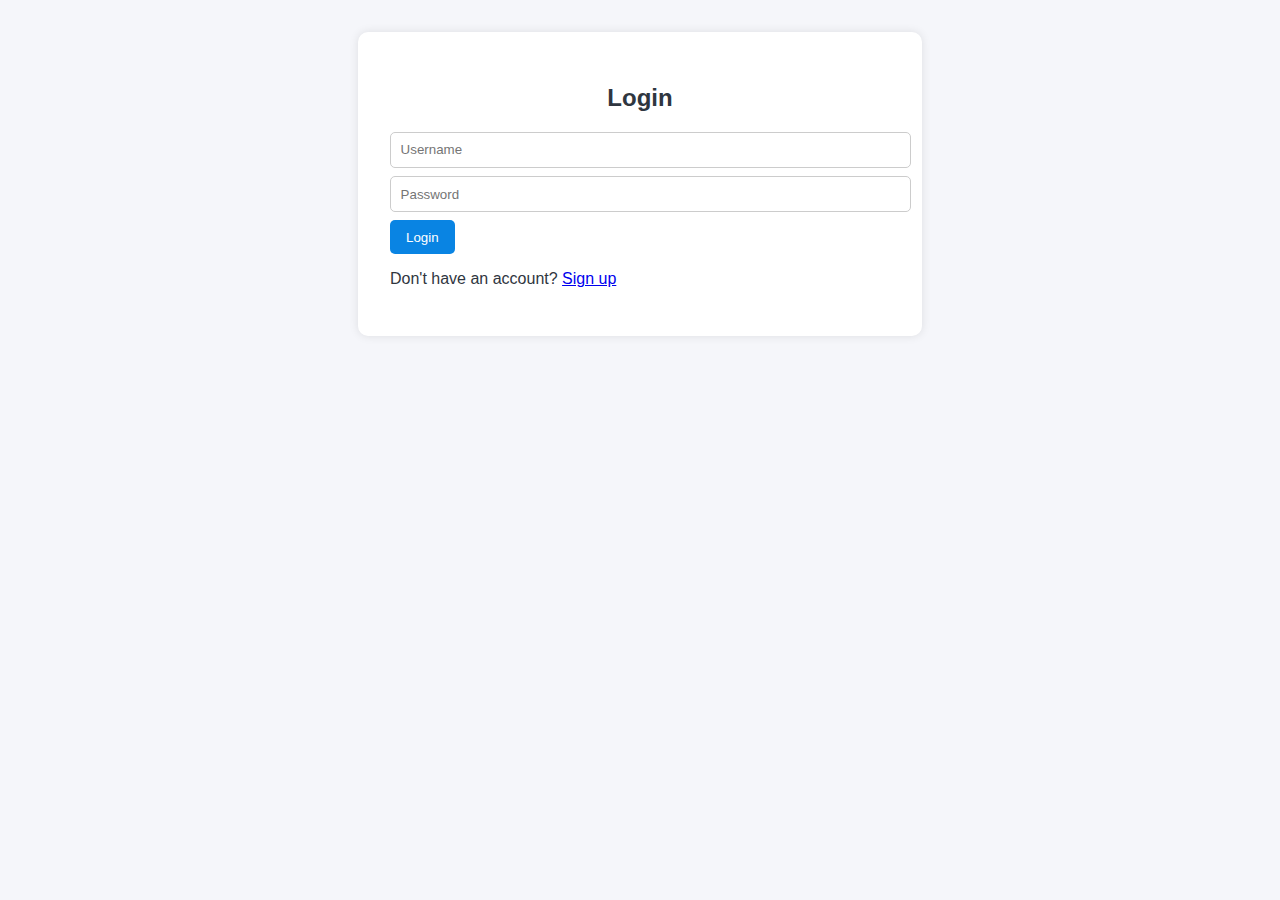
<file: frontend/index.html>
<!DOCTYPE html>
<html lang="en">
<head>
  <meta charset="UTF-8">
  <meta name="viewport" content="width=device-width, initial-scale=1.0">
  <title>Todo Dashboard</title>
  <link rel="stylesheet" href="style.css">
</head>
<body>
  <div class="container">
    <h2>Todo App</h2>
    <button class="logout" onclick="logout()">Logout</button>

    <div class="section">
      <h3>Categories</h3>
      <form id="categoryForm">
        <input type="text" id="newCategory" placeholder="New Category">
        <button type="submit">Add Category</button>
      </form>
      <select id="categoryList"></select>
    </div>

    <div class="section">
      <h3>Todos</h3>
      <form id="todoForm">
        <input type="text" id="todoText" placeholder="New Todo">
        <button type="submit">Add Todo</button>
      </form>
      <ul id="todoList"></ul>
    </div>
  </div>

  <script>
    const API = 'http://localhost:5000/api';
    const token = localStorage.getItem('token');
    if (!token) window.location.href = 'login.html';

    async function fetchCategories() {
      const res = await fetch(`${API}/categories`, {
        headers: { Authorization: `Bearer ${token}` },
      });
      const categories = await res.json();
      const select = document.getElementById('categoryList');
      select.innerHTML = '';
      categories.forEach(cat => {
        const opt = document.createElement('option');
        opt.value = cat._id;
        opt.innerText = cat.name;
        select.appendChild(opt);
      });
    }

    async function fetchTodos() {
      const res = await fetch(`${API}/todos`, {
        headers: { Authorization: `Bearer ${token}` },
      });
      const todos = await res.json();
      const list = document.getElementById('todoList');
      list.innerHTML = '';
      todos.forEach(todo => {
        const li = document.createElement('li');
        li.innerHTML = `<span>${todo.text} (${todo.categoryId?.name || 'Uncategorized'})</span>
          <button onclick="deleteTodo('${todo._id}')">Delete</button>`;
        list.appendChild(li);
      });
    }

    document.getElementById('todoForm').addEventListener('submit', async (e) => {
      e.preventDefault();
      const text = document.getElementById('todoText').value;
      const categoryId = document.getElementById('categoryList').value;
      await fetch(`${API}/todos`, {
        method: 'POST',
        headers: {
          'Content-Type': 'application/json',
          Authorization: `Bearer ${token}`,
        },
        body: JSON.stringify({ text, categoryId })
      });
      fetchTodos();
    });

    document.getElementById('categoryForm').addEventListener('submit', async (e) => {
      e.preventDefault();
      const name = document.getElementById('newCategory').value;
      await fetch(`${API}/categories`, {
        method: 'POST',
        headers: {
          'Content-Type': 'application/json',
          Authorization: `Bearer ${token}`
        },
        body: JSON.stringify({ name })
      });
      fetchCategories();
    });

    async function deleteTodo(id) {
      await fetch(`${API}/todos/${id}`, {
        method: 'DELETE',
        headers: { Authorization: `Bearer ${token}` }
      });
      fetchTodos();
    }

    function logout() {
      localStorage.removeItem('token');
      window.location.href = 'login.html';
    }

    fetchCategories();
    fetchTodos();
  </script>
</body>
</html>
</file>
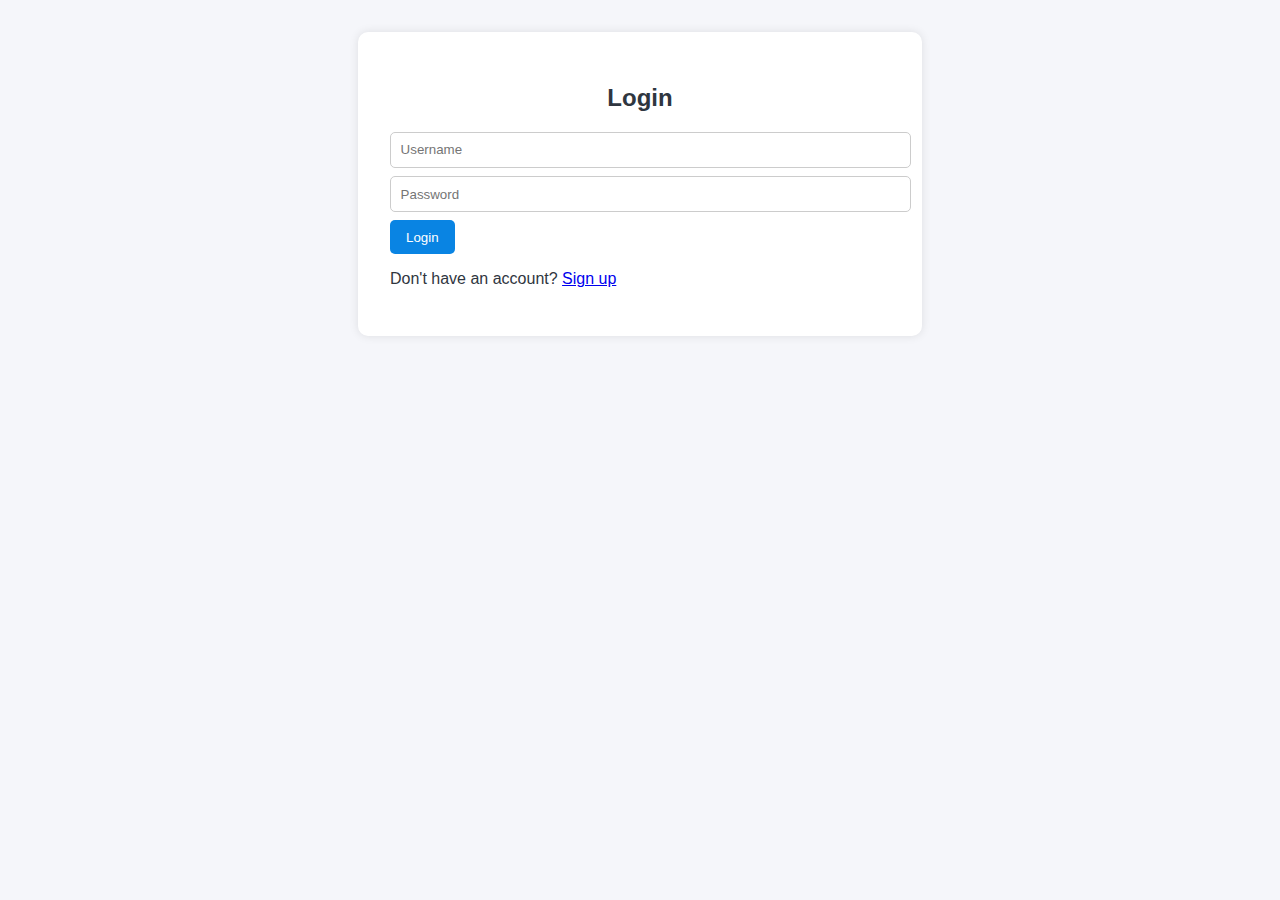
<file: frontend/login.html>
<!DOCTYPE html>
<html lang="en">
<head>
  <meta charset="UTF-8">
  <meta name="viewport" content="width=device-width, initial-scale=1.0">
  <title>Login</title>
  <link rel="stylesheet" href="style.css">
</head>
<body>
  <div class="container">
    <h2>Login</h2>
    <form id="loginForm">
      <input type="text" placeholder="Username" id="username" required><br>
      <input type="password" placeholder="Password" id="password" required><br>
      <button type="submit">Login</button>
    </form>
    <p>Don't have an account? <a href="signup.html">Sign up</a></p>
  </div>
  <script>
    document.getElementById('loginForm').addEventListener('submit', async (e) => {
      e.preventDefault();
      const res = await fetch('http://localhost:5000/api/auth/login', {
        method: 'POST',
        headers: { 'Content-Type': 'application/json' },
        body: JSON.stringify({
          username: document.getElementById('username').value,
          password: document.getElementById('password').value
        })
      });
      const data = await res.json();
      if (res.ok) {
        localStorage.setItem('token', data.token);
        window.location.href = 'index.html';
      } else {
        alert('Login failed');
      }
    });
  </script>
</body>
</html>
</file>
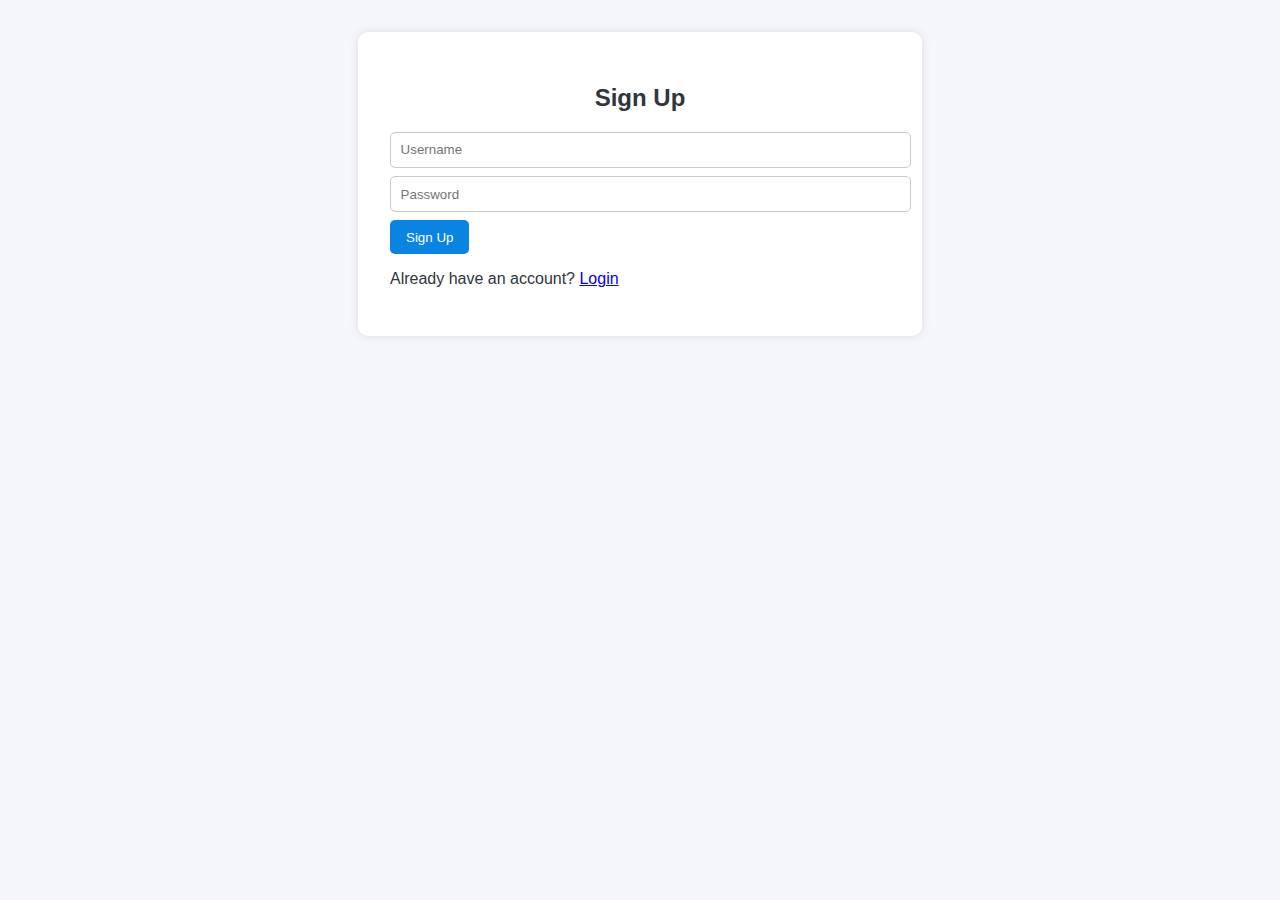
<file: frontend/signup.html>
<!DOCTYPE html>
<html lang="en">
<head>
  <meta charset="UTF-8">
  <meta name="viewport" content="width=device-width, initial-scale=1.0">
  <title>Sign Up</title>
  <link rel="stylesheet" href="style.css">
</head>
<body>
  <div class="container">
    <h2>Sign Up</h2>
    <form id="signupForm">
      <input type="text" placeholder="Username" id="username" required><br>
      <input type="password" placeholder="Password" id="password" required><br>
      <button type="submit">Sign Up</button>
    </form>
    <p>Already have an account? <a href="login.html">Login</a></p>
  </div>
  <script>
    document.getElementById('signupForm').addEventListener('submit', async (e) => {
      e.preventDefault();
      const res = await fetch('http://localhost:5000/api/auth/signup', {
        method: 'POST',
        headers: { 'Content-Type': 'application/json' },
        body: JSON.stringify({
          username: document.getElementById('username').value,
          password: document.getElementById('password').value
        })
      });
      if (res.ok) window.location.href = 'login.html';
      else alert('Signup failed');
    });
  </script>
</body>
</html>
</file>
<file: frontend/style.css>
/* style.css */
body {
  font-family: Arial, sans-serif;
  background-color: #f5f6fa;
  color: #2f3640;
  margin: 0;
  padding: 0;
  display: flex;
  justify-content: center;
  align-items: start;
  min-height: 100vh;
}

.container {
  background: #fff;
  padding: 2rem;
  margin-top: 2rem;
  border-radius: 10px;
  box-shadow: 0 0 10px rgba(0,0,0,0.1);
  width: 100%;
  max-width: 500px;
}

h2, h3 {
  text-align: center;
}

form {
  margin-bottom: 1rem;
}

input[type="text"], input[type="password"], select {
  width: 100%;
  padding: 0.6rem;
  margin-bottom: 0.5rem;
  border: 1px solid #ccc;
  border-radius: 5px;
}

button {
  padding: 0.6rem 1rem;
  background-color: #0984e3;
  color: white;
  border: none;
  border-radius: 5px;
  cursor: pointer;
}

button:hover {
  background-color: #74b9ff;
}

ul {
  list-style: none;
  padding: 0;
}

li {
  padding: 0.5rem 0;
  border-bottom: 1px solid #eee;
  display: flex;
  justify-content: space-between;
  align-items: center;
}

.section {
  margin-bottom: 2rem;
}

.logout {
  float: right;
  margin-bottom: 1rem;
  background-color: #d63031;
}

.logout:hover {
  background-color: #e17055;
}
</file>
